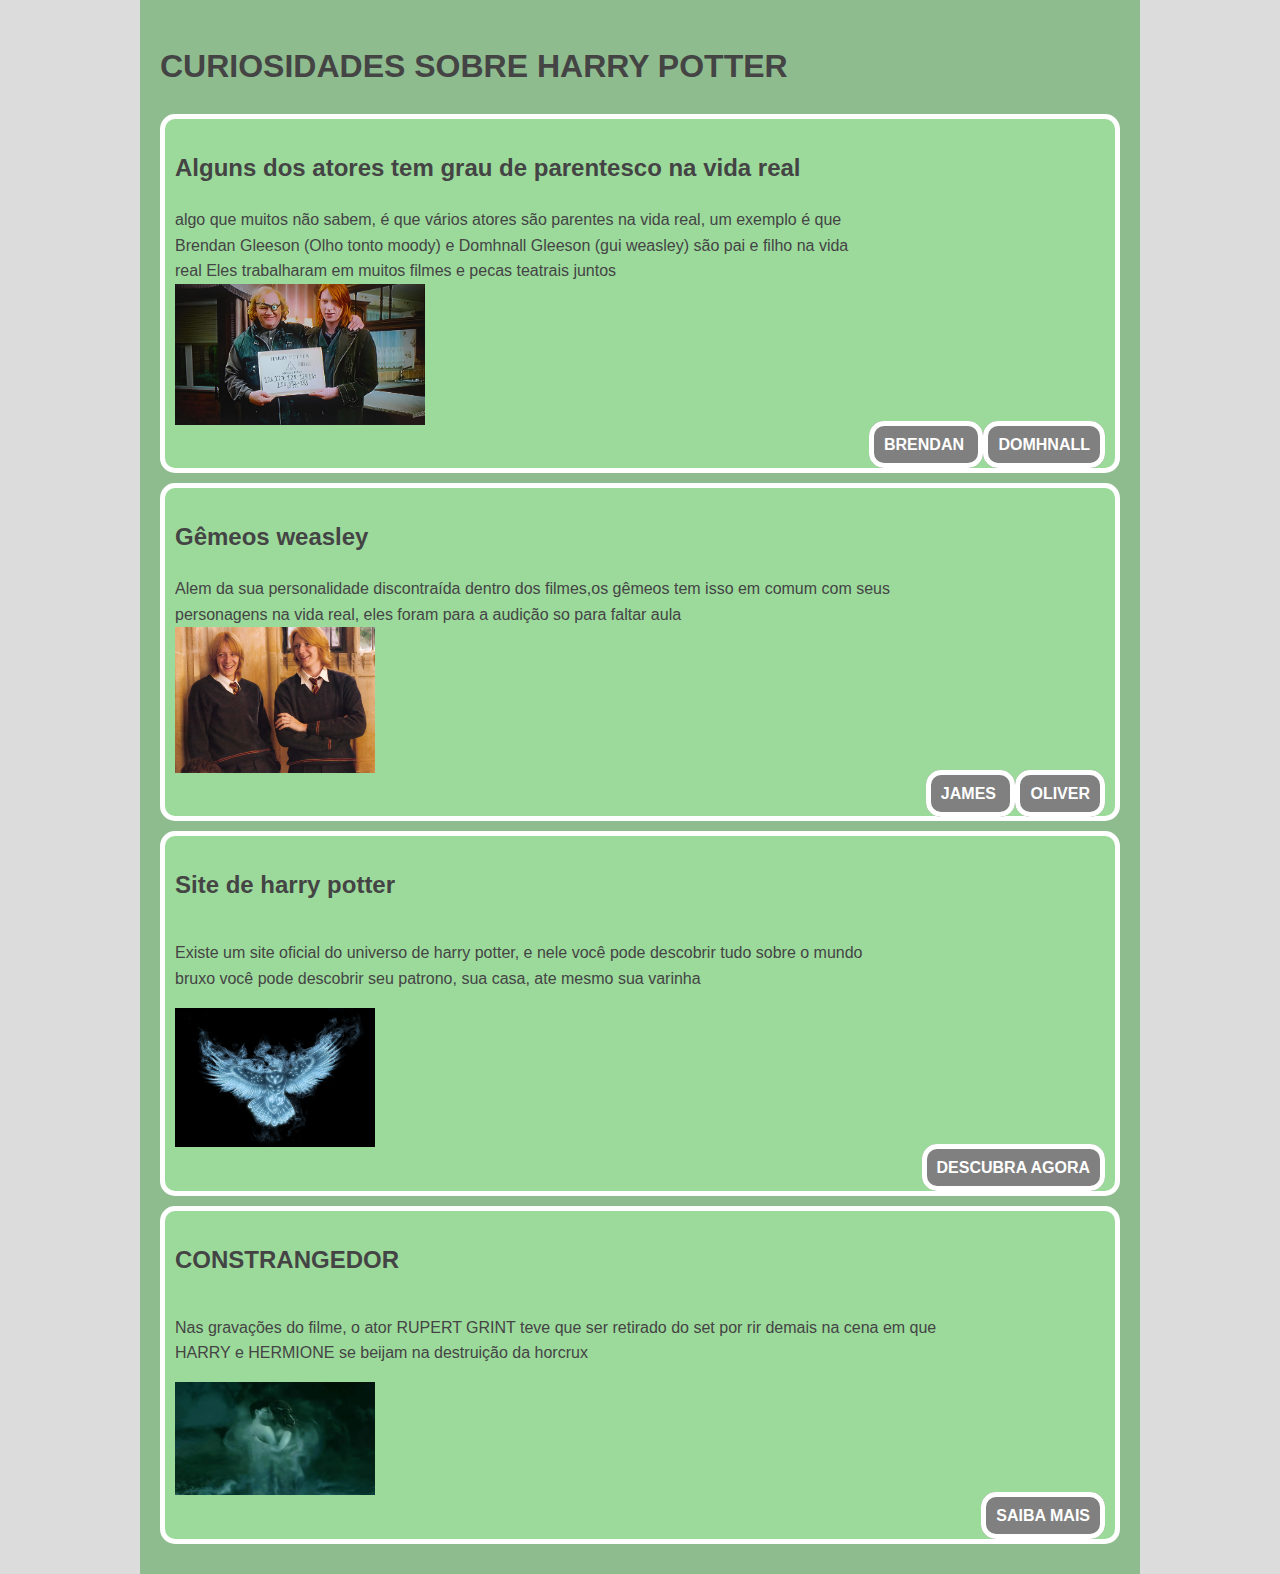
<file: Harry potter gridlayout/index.html>
<!DOCTYPE html>
<html lang="pt-br">
    <head>
        <meta charset="UTF-8">
        <meta http-equiv="X-UA-Compatible" content="IE=edge">
        <meta name="viewport" content="width=device-width, initial-scale=1.0">

        <!-- INSERÇÃO DO ARQUIVO CSS-->
        <link rel="stylesheet" href="estilos/estilos.css">
        <!-- DEFINE O TITULO DA PÁGINA -->
        <title>CURIOSIDADES DE HARRY POTTER </title>

    </head>
    

    <body>
        <!-- INICIO DO CORPO DA PÁGINA -->
        <div class="Conteiner">
            <div class="grid-conteiner">
                <h1>CURIOSIDADES SOBRE HARRY POTTER</h1>
            </div>

            <div class="grid-card">
        
                <h2 class= "grid-item-1">Alguns dos atores tem grau de parentesco na vida real</h2>

                <div class= "grid-item-2">
                algo que muitos não sabem, é que vários atores são parentes na vida real, um exemplo é que Brendan Gleeson (Olho tonto moody) e Domhnall Gleeson (gui weasley) são pai e filho na vida real
                Eles trabalharam em muitos filmes e pecas teatrais juntos</div>
                <div class= "grid-item-3">
                    <img
                    src="IMAGENS/gui e olho tonto.jpg"
                    alt="GUI E OLHO TONTO"
                    title= "LOGO HTML"
                    width="250">
                </div>
                
                <div class="grid-item-4">
                        <a class=button href="https://pt.wikipedia.org/wiki/Brendan_Gleeson">BRENDAN   </a>
            
                        <a class=button href="https://pt.wikipedia.org/wiki/Domhnall_Gleeson">DOMHNALL</a>
                </div>
                
            </div>
           
            <!-- FIM DO CONTEÚDO GUI E OLHO TONTO -->

            <!-- INICIO DO CONTEÚDO GEMEOS -->
            <div class="grid-card">
                <h2 class= "grid-item-1">Gêmeos weasley </h2>
                <div class= "grid-item-2">
                Alem da sua personalidade discontraída dentro dos filmes,os gêmeos tem isso em comum com seus personagens na vida real, eles foram para a audição so para faltar aula 
                </div>
     
                <div class= "grid-item-3">
                    <img
                    src="IMAGENS/gemeos.jpg"
                    alt="Gemeos "
                    title= "LOGO HTML"
                    width="200">
                </div>
                <div class="grid-item-4">
                        <a class=button href="https://pt.wikipedia.org/wiki/James_Phelps">JAMES   </a>
                    
                        <a class=button href="https://pt.wikipedia.org/wiki/Oliver_Phelps">OLIVER </a>
                </div>
    
                
            </div>
            <!--  FIM DO CONTEÚDO  GEMEOS --> 

            <!-- INICIO DO CONTEÚDO SITE -->
            <div class="grid-card">
                <h2 class= "grid-item-1">Site de harry potter</h2>
                <p class= "grid-item-2">
                    Existe um site oficial do universo de harry potter, e nele você pode descobrir tudo sobre o mundo bruxo você pode descobrir seu patrono, sua casa, ate mesmo sua varinha
                <div class= "grid-item-3">
                        <img
                        src="IMAGENS/PATRONO.jpg"
                        alt="patrono"
                        title= "LOGO HTML"
                        width="200">
                </div>
                <div class="grid-item-4">
                            <a class=button href="https://www.wizardingworld.com/"> DESCUBRA AGORA  </a>
                </div>


                
            </div>
            <!-- FIM DO CONTEÚDO SITE  -->

            <!--inicio do beijo-->
                <div class ="grid-card">
                    <h2 class = "grid-item-1">CONSTRANGEDOR </h2>
                    <p class= "grid-item-2">
                    Nas gravações do filme, o ator RUPERT GRINT teve que ser retirado do set por rir demais na cena em que HARRY e HERMIONE se beijam na destruição da horcrux
                    <div class = "grid-item-3">
                            <img
                            src="IMAGENS/bjo.jpg"
                            alt="bjo"
                            title= "LOGO HTML"
                            width="200"
                            />
                    </div>
                
                    <div class ="grid-item-4">
                            <a class=button href="https://observatoriodocinema.uol.com.br/filmes/2021/04/harry-potter-a-verdade-nao-contada-sobre-beijo-estranho-de-harry-e-hermione"> SAIBA MAIS  </a>
                    </div>
                
            
            
                </div>
    
            </div> 
        </div>
        <!-- FIM DO CORPO DA PÁGINA -->

    </body>
</html>
</file>
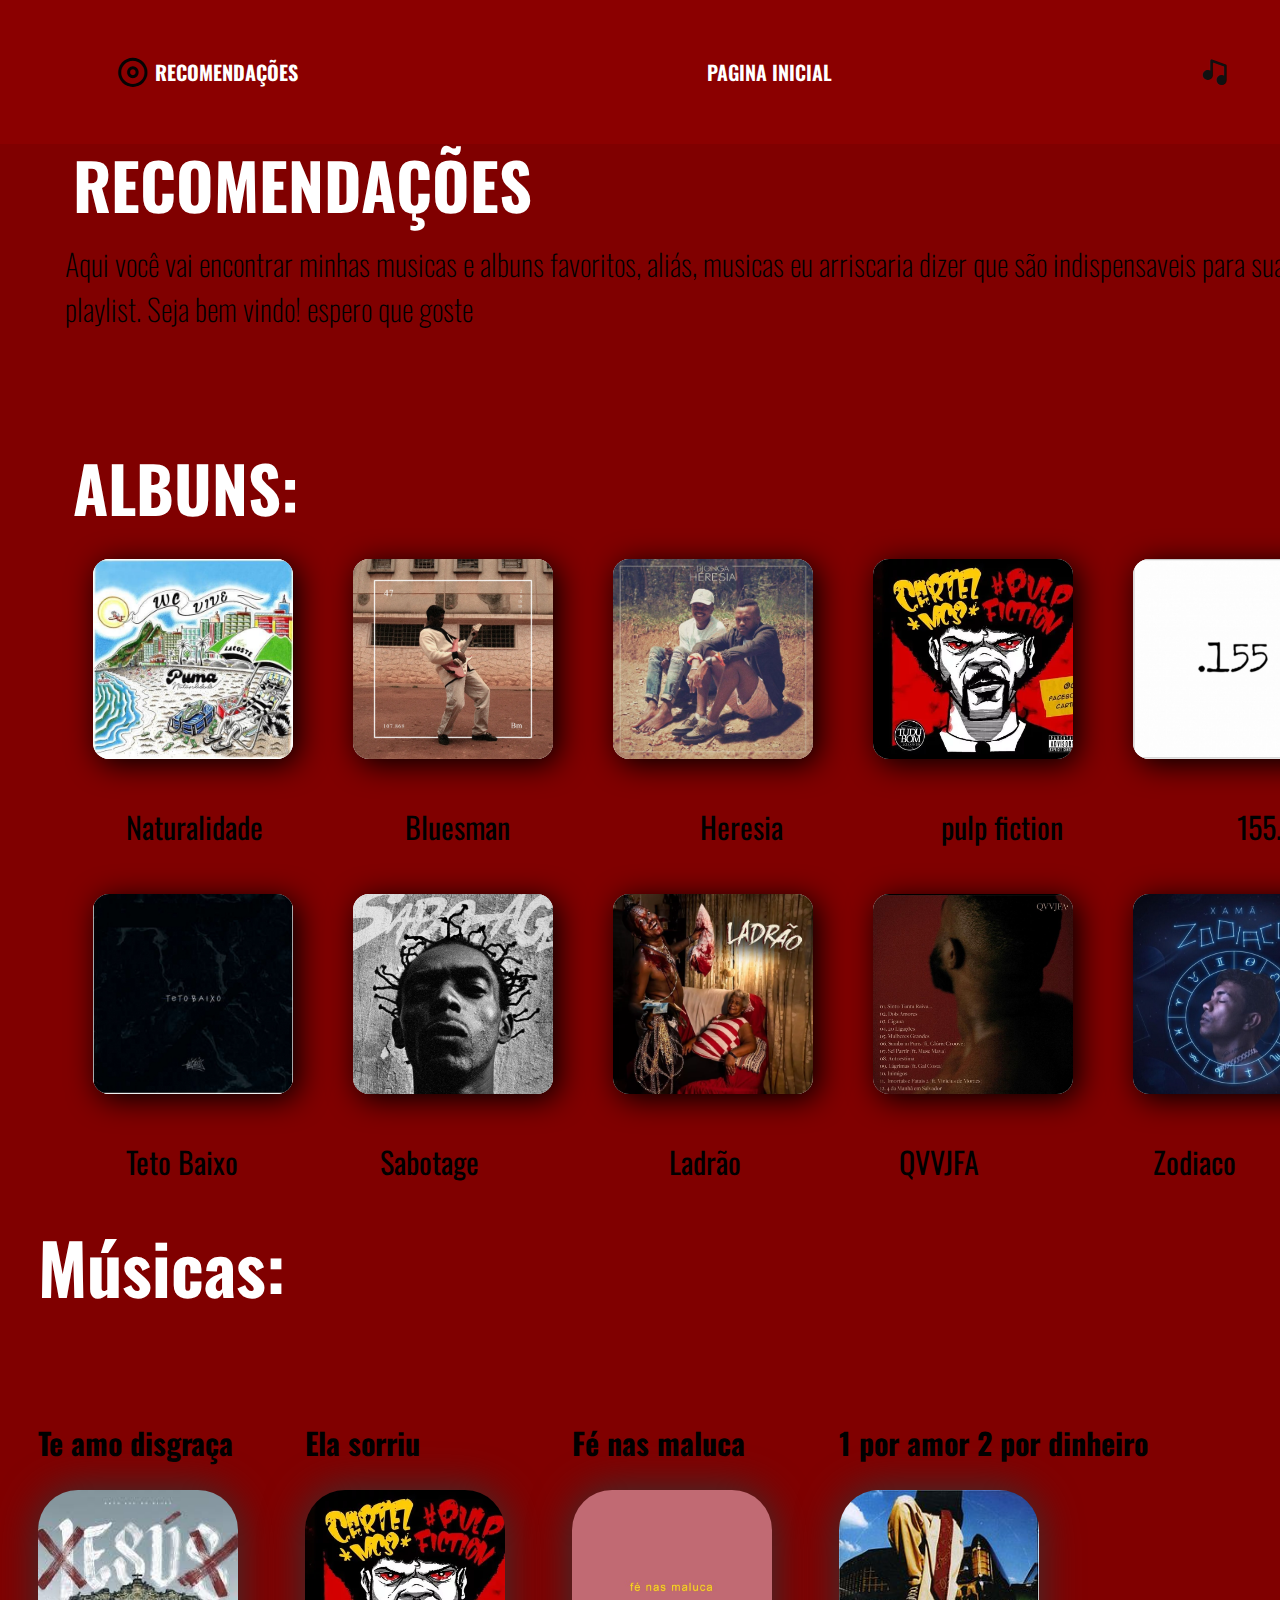
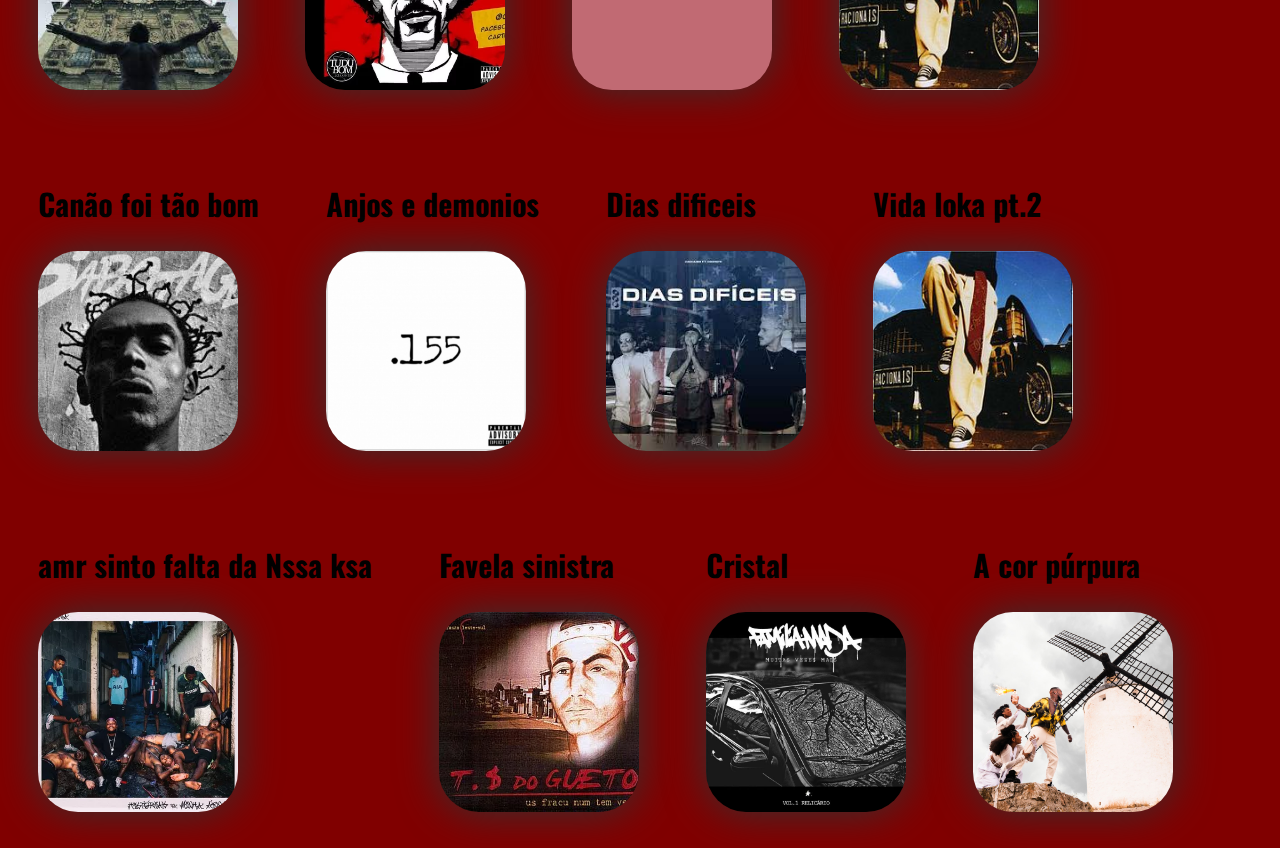
<file: Maiores nomes Rap nacional/recomendacoes.html>
<!DOCTYPE html>

<html lang="pt-br">

<head>

    <meta charset="UTF-8">
    <meta name="viewport" content="width=device-width, initial-scale=1.0">
    <title>RAP NACIONAL</title>

    <!-- FONTES -->
    <link rel="preconnect" href="https://fonts.googleapis.com">
    <link rel="preconnect" href="https://fonts.gstatic.com" crossorigin>
    <link href="https://fonts.googleapis.com/css2?family=Oswald:wght@300&display=swap" rel="stylesheet">
    <link rel="stylesheet" href="https://unpkg.com/boxicons@latest/css/boxicons.min.css">
    <link rel="stylesheet" href="styles.css">
    <!-- FIM DAS FONTES -->

<!-- INICIO DO TOPO DA PAGINA -->
</head>

<body>
    
    <header>
        <!-- LOGOTIPO -->
        <a href="#" class="logo">
            <i class='bx bx-disc bx-rotate-180 bx-fade-left' style='color:#040404'  ></i>
            RECOMENDAÇÕES 
        </a>

        <!-- FIM LOGOTIPO -->

        <!-- INICIO REDIRECIONAR -->
        </a>

        <ul class="navlist">
            <a href="index.html">
                <li>PAGINA INICIAL</li>
            </a>
   
           
        </ul>

    </section>
        <!-- FIM REDIRECIONAR -->

        <!-- ICONE2 -->
        <div class="h-main">
            <i class='bx bxs-music' style='color:#111010' ></i>
        </div>
        <!-- ICONE2 -->
    </header>



    <!-- FIM DO TOPO DA PAGINA -->


    <!-- INICIO DO CONTEUDO -->
    <section class="content">

        <div class="intro">
        <div class="content-text">

            <!-- TEXTOS -->
            <h1>RECOMENDAÇÕES</h1>
            <h3>Aqui você vai encontrar minhas musicas e albuns favoritos, aliás, musicas eu arriscaria dizer que são
             indispensaveis para sua playlist. Seja bem vindo! espero que goste</h3>

             <h1>ALBUNS:</h1>
    <!-- FIM DO CONTEUDO -->


    
        <!-- CAPA DOS ALBUNS -->
        <div class="content-img">

            <div class="box">
                <img src="./img/naturalidadeep.jpg" alt="RACIONAIS">
            </div> 
           
            <div class="box">
                <img src="./img/bluesman.webp" alt="SABOTA">
            </div>
            
            <div class="box">
                <img src="./img/heresia.jpg" alt="djonga" >

            </div>

            <div class="box">
                <img src="./img/PULPFICTION.webp" alt="RACIONAIS">
            </div> 

            <div class="box">
                <img src="./img/COSTAGOLDUMCINCO.jpg" alt="RACIONAIS">
            </div> 
            
           
        </div>
             
    </div>

        <!-- FIM CAPA DOS ALBUNS -->


        <!-- DESCRIÇÃO DE CADA ALBUM -->
        <div class="content-img">
            <div class="container1 p">
                <p>Naturalidade</p>
            </div>

            <div class="container2 p">
                <p>Bluesman</p>
            </div>
        
            <div class="container3 p">
                <p>Heresia</p> 
            </div>
           

            <div class="container4 p">
                <p>pulp fiction</p>
            </div>

            <div class="container5 p">
                <p>155.</p>
            </div>
            
    </div>
    <!-- FIM DA DESCRIÇAO DE CADA ALBUM -->



    <!-- CAPA DOS ALBUNS -->

    <div class="content-img">

        <div class="box">
            <img src="./img/teto.jpg" alt="RACIONAIS">
        </div> 
       
        <div class="box">
            <img src="./img/sabotage.jpg" alt="SABOTA">
        </div>
        
        <div class="box">
            <img src="./img/ladrao.webp" alt="djonga" >

        </div>

        <div class="box">
            <img src="./img/qvvjfa.jpg" alt="RACIONAIS">
        </div> 

        <div class="box">
            <img src="./img/zodiaco.jpg" alt="RACIONAIS">
        </div> 
       
    </div>
    <!-- FIM CAPA DOS ALBUNS -->



    <!-- DESCRIÇÃO ALBUNS -->

    <div class="content-img">
        <div class="container1 p">
            <p>Teto Baixo</p>
        </div>

        <div class="container2 p">
            <p>Sabotage</p>
        </div>
    
        <div class="container3 p">
            <p>Ladrão</p> 
        </div>
       

        <div class="container4 p">
            <p>QVVJFA</p>
        </div>

        <div class="container5 p">
            <p>Zodiaco</p>
        </div>

        <!-- FIM DESCRIÇÃO ALBUNS -->

    </div>
        <h1>Músicas:</h1>

        <div class="container">
            <h2>Te amo disgraça</h2>
    
            <img src="./img/te amo.jpg" alt="logo racionais">
        </div>

        <div class="container">
            <h2>Ela sorriu</h2>
    
            <img src="./img/PULPFICTION.webp" alt="logo racionais">
        </div>


        <div class="container">
            <h2>Fé nas maluca</h2>
    
            <img src="./img/fnmlc.jpg" alt="logo racionais">
        </div>


        <div class="container">
            <h2>1 por amor 2 por dinheiro</h2>
    
            <img src="./img/racionais2.jpg" alt="logo racionais">
        </div>


        <div class="container">
            <h2>Canão foi tão bom</h2>
    
            <img src="./img/canao foi tao.webp" alt="logo racionais">
        </div>


        <div class="container">
            <h2>Anjos e demonios</h2>
    
            <img src="./img/COSTAGOLDUMCINCO.jpg" alt="logo racionais">
        </div>

        <div class="container">
            <h2>Dias dificeis</h2>
    
            <img src="./img/diasdificeis.jpg" alt="logo racionais">
        </div>


        <div class="container">
            <h2>Vida loka pt.2</h2>
    
            <img src="./img/racionais2.jpg" alt="logo racionais">
        </div>


        <div class="container">
            <h2>amr sinto falta da Nssa ksa</h2>
    
            <img src="./img/htdmnharea.webp" alt="logo racionais">
        </div>


        <div class="container">
            <h2>Favela sinistra</h2>
    
            <img src="./img/favela.webp" alt="logo racionais">
        </div>

        <div class="container">
            <h2>Cristal</h2>
    
            <img src="./img/fmlmada.jpg" alt="logo racionais">
        </div>


        <div class="container">
            <h2>A cor púrpura</h2>
    
            <img src="./img/djoonga.jpg" alt="logo racionais">
        </div>


        </section>
    
    </div>


</body>

</html>
</file>
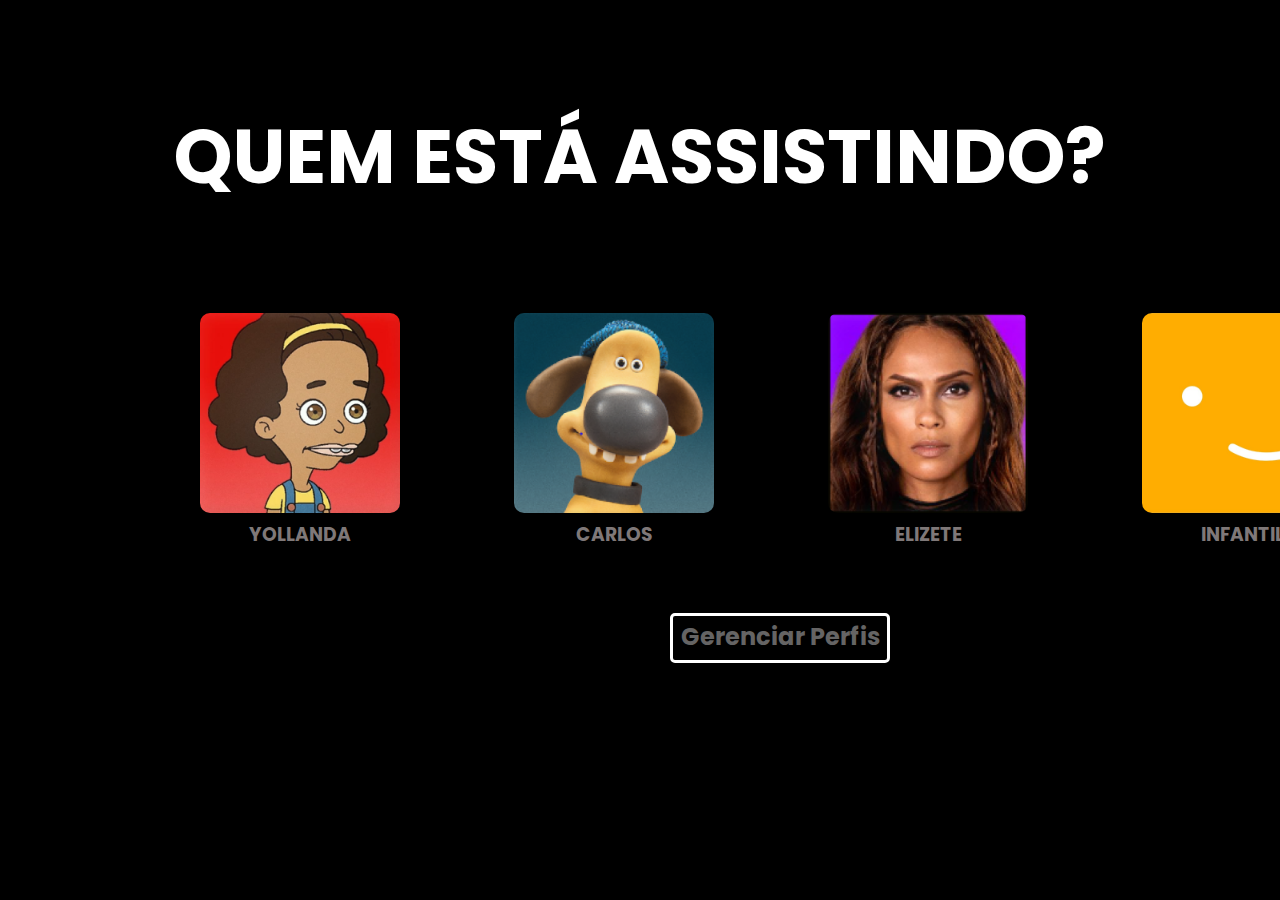
<file: Projeto_Netflix/Perfil.html>
<!DOCTYPE html>
<html lang="pt-br">
<head>
    <meta charset="UTF-8">
    <meta name="viewport" content="width=device-width, initial-scale=1.0">
    <title>NETFLIX | PERFIS</title>
    <link rel="stylesheet" href="css/perfil.css">
    <link href="https://fonts.googleapis.com/css2?family=Karantina&family=Merienda:wght@800&family=Poppins:wght@200&display=swap" rel="stylesheet">


    <link rel="stylesheet" href="https://cdnjs.cloudflare.com/ajax/libs/font-awesome/4.7.0/css/font-awesome.min.css">

    <link rel="icon" type="image/png" href="./img/Iconenet.png">
    
</head>


<body>


    <div class="texto">
        <h2>QUEM ESTÁ ASSISTINDO?</h2>
    </div>



    <div class="perfis">
        <a href="./index.html">
        <img src="./img/Missyimg.png" alt=""> <h3 class="text">YOLLANDA</h3>
        </a>

    </div>

    <div class="perfis">
        <a href="./index.html">
        <img src="./img/cachorroimg.png" alt=""> <h3 class="text">CARLOS</h3>
        </a>
    </div>

    <div class="perfis">
        <a href="./index.html">
        <img src="./img/Mazekeenimg.png" alt=""> <h3 class="text">ELIZETE</h3>
       </a>
    </div>

    <div class="perfis">
        <a href="./index.html">
        <img src="./img/iconeimg.png" alt=""> <h3 class="text">INFANTIL</h3>
        </a>
    </div>


    <div class="button">
        <h2>Gerenciar Perfis</h2>
    </div>






</body>


</html>
</file>
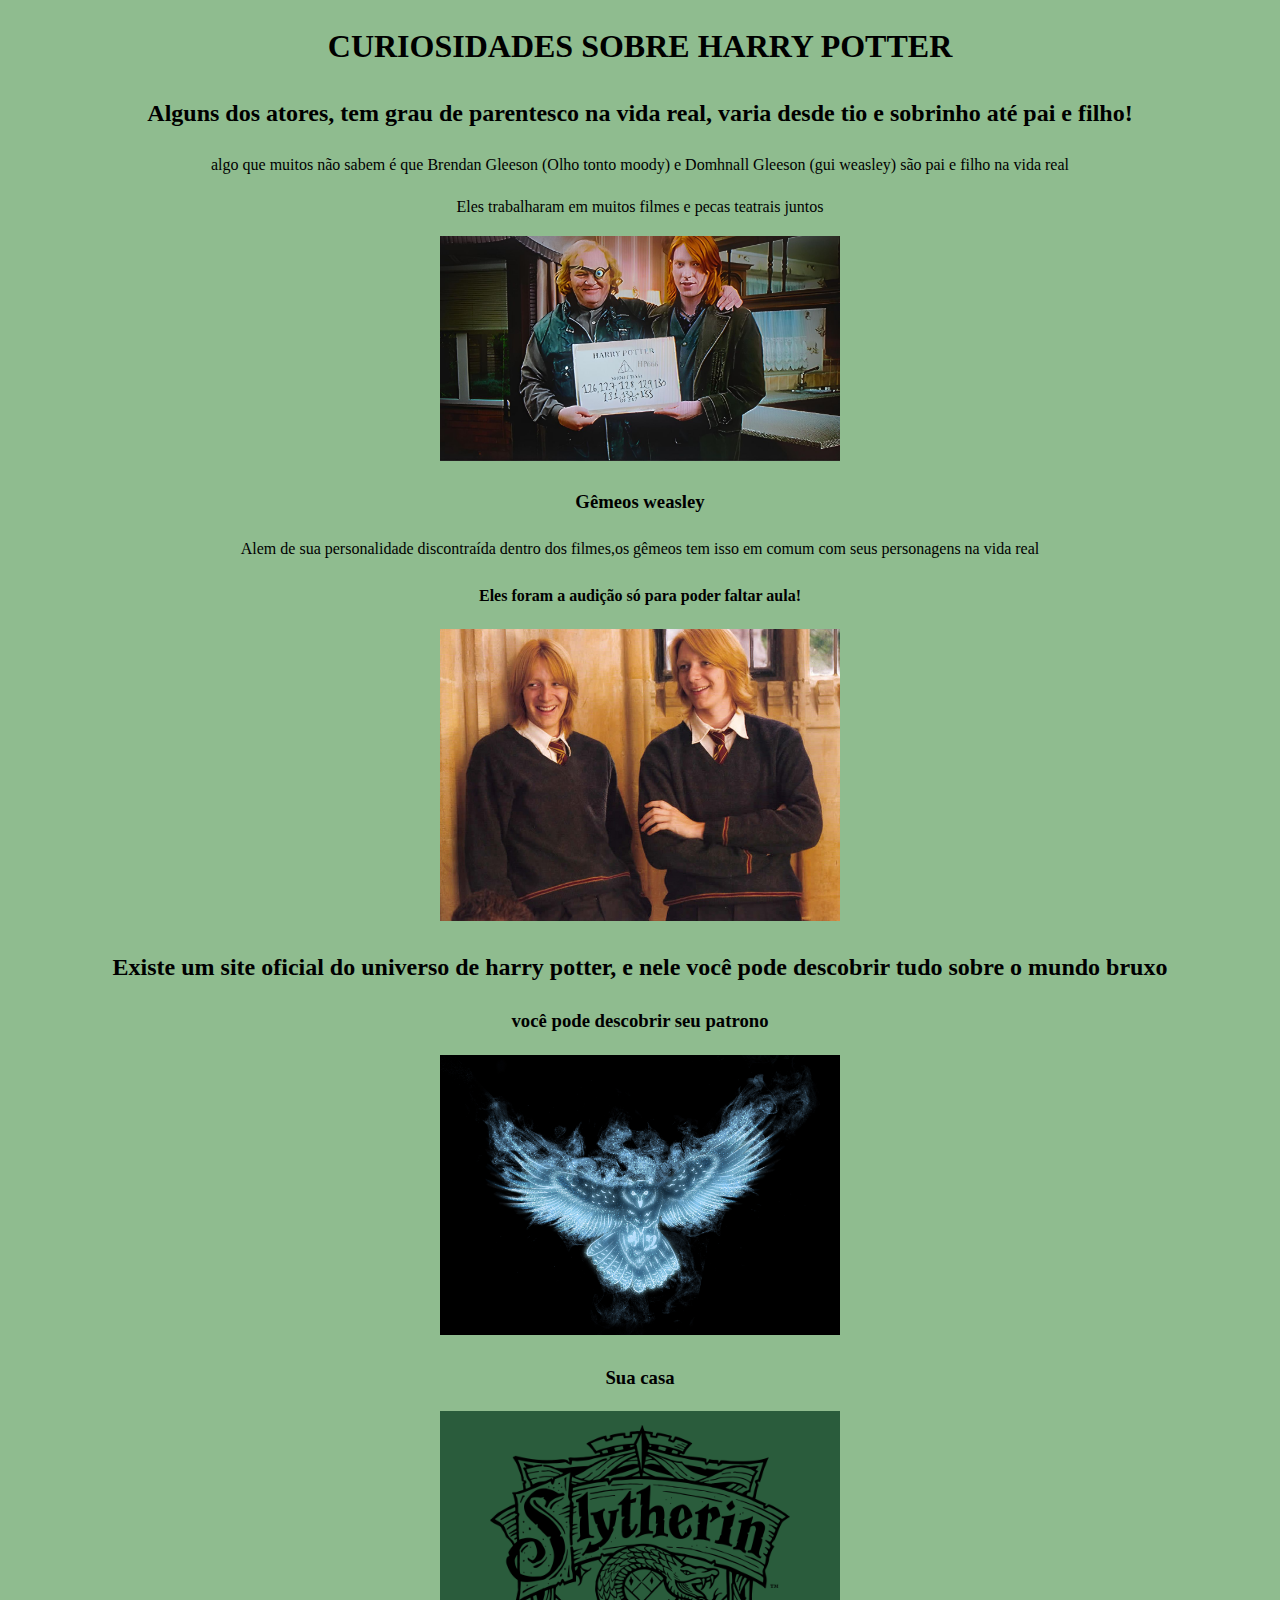
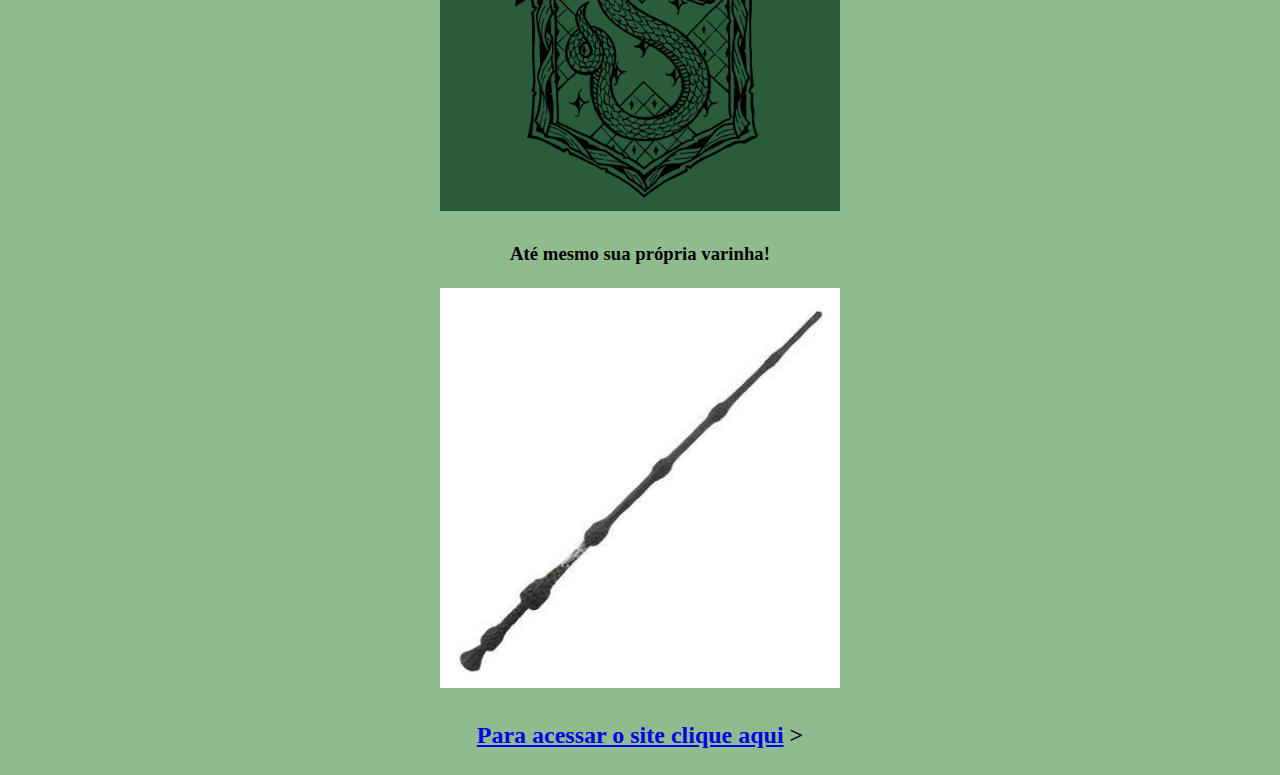
<file: Primeiro site/HP/homepage/hp.html>
<!DOCTYPE html>

<html lang="pt-br">

<!--COMECO DO PROJETO-HEAD-->

<head>
    <meta charset="UTF-8">
    <meta name="viewport" content="width=device-width, initial-scale=1.0">
    <title>HARRY POTTER WIKI</title>
   
   <!--MUDAR ESTILOS CSS-->
    <link rel="stylesheet" href="./estilos.css">
    
</head>



<body>
<!--COMECO GUI E OLHO TONTO-->
  <h1>   <h1> 
      <h1>CURIOSIDADES SOBRE HARRY POTTER</h1>

    <h2>Alguns dos atores, tem grau de parentesco na vida real, varia desde tio e sobrinho até pai e filho!</h2>

    <p>algo que muitos não sabem é que Brendan Gleeson (Olho tonto moody) e Domhnall Gleeson (gui weasley) são pai e filho na vida real </p>
    
<p>Eles trabalharam em muitos filmes e pecas teatrais juntos</p>    

    <img src="./img/gui e olho tonto.jpg" alt="LOGO HARRY POTTER" width="400x800">

    <!--FINAL GUI E OLHO TONTO-->


<!--Comeco gemeos-->
    <h3>Gêmeos weasley</h3>
   <P>Alem de sua personalidade discontraída dentro dos filmes,os gêmeos tem isso em comum com seus personagens na vida real</P>
   <h4>Eles foram a audição só para poder faltar aula!</h4> 
   <img src="./img/gemeos.jpg" alt="HP GEMEOS" width="400x800">
<!--final gemeos-->

<!---COMECO SITE WIZANDING-->
<h2>Existe um site oficial do universo de harry potter, e nele você pode descobrir tudo sobre o mundo bruxo</h2>

<h3>você pode descobrir seu patrono<h3> 
    
    <img src="./img/PATRONO.jpg" alt="HP PATRONO" width="400x800">

    <h3>Sua casa<h3>
        <img src="./img/slytherin.webp" alt="AA" width="400x800">

        <h3>Até mesmo sua própria varinha!<h3>
            <img src="./img/wand.jpg.crdownload" alt="AAA" width="400x800">
            
           <h2>   <h2>
            <a href="https://www.wizardingworld.com/">Para acessar o site clique aqui</a>
    <!--final-->>
</body>

</html>
</file>
<file: Harry potter gridlayout/estilos/estilos.css>
body{
        margin:0;
        font-family: Verdana, Geneva, Tahoma, sans-serif;
        font-size: 16px;
        color: #444;
        line-height: 1.6;
        background-color:#dcdcdc;   
    }

    .Conteiner{
        margin: auto;
        width: 960px;
        padding: 20px;
        background-color: #8fbc8f;
    }

    .grid-conteiner{
        display: grid;
        grid-column: auto;
        row-gap: 10px;
        background-color: #8fbc8f; 
       
    }

    .grid-card{
        display: grid;
       grid-template-columns: auto auto auto;
        column-gap: 20px;
        padding: 10px;
        background-color:#9cda9c;
        border: 5px solid white;
        margin-bottom: 10px;
        border-radius: 15px;
    }

    .grid-item-1{
        grid-column: 1 / 3;
    }

    .grid-item-2{
    grid-column: 1 / 3;
    }

    .grid-item-3{
        grid-column: 1 / 4;
       
    }

   
    .grid-item-4{
        grid-column: 3 / 4;
    }





    .button{
        text-decoration: none;
        background-color: #808080;
        color: white;
        padding: 10px;
        border: 5px solid white;
        border-radius: 15px;
        font-weight: bold;
    }
</file>
<file: Maiores nomes Rap nacional/styles.css>
*{
    padding: 0;
    /* margin: 0; */
    font-family: 'Oswald';
    text-decoration: none;
    list-style: none;
    box-sizing: border-box;
}

:root{  
    --text-color2:#0000;
    --bg-color:#800000;
    --main-color:#427BED;
    --second-color:#FFFFFF;
    --other-color:#000000;
    --big-font: 4rem;
    --p-font: 5px;
}

body{
    background: var(--bg-color) ;
    color: var(--text-color);
    font-size: 30px;
}

header{
    color: var(--second-color);
    position: fixed;
    z-index: 1000;
    top: 0;
    right: 0;
    width: 100%;
    display: flex;
    align-items: center;
    justify-content: space-between;
    padding: 27px 9%;
    padding-right:50px;
    background-color: #8B0000;
}

h1{
    color: var(--second-color);
    font-size: 70px;
    padding-left: 30px;
    
}
.logo{
    display: flex;
    align-items: center;
    color: var(--text-color);
    font-size: 20px;
    font-weight: bold;
    padding-right: 40px;
}

.logo i{
    vertical-align: middle;
    color: var(--main-color);
    font-size: 35px;
    margin-right: 5px;
}

.navlist{
    display: flex;
    padding-left: 0px;
}

.navlist a{
    font-size: var(--p-font); 
    color: var(--text-color);
    font-weight: 600;
    font-size: 20px;
    margin: 0 15px;
    transition: all ease 0.55;
    /* padding-right: 40px; */
}   

.h-main{
    display: flex;
    align-items: center;
    font-size: 30px;
}

.icon{
    font-size: 5px;
}

.content{
    position: relative;
    top:20px;
    width: 100%;
    height: 100vh; 
    display: grid;
    grid-template-columns: repeat(2, 1fr);
    align-items: center;
    gap: 1rem;
    padding-right:50px;
}

.content-text h1{
    font-size: var(--big-font);
    line-height: 1.3;
    font-weight: 800;
    padding-left: 50px;
    margin: none;
    /* padding-bottom: 10px; */
    padding-top: 100px;
    margin: 15px;
}

.content-text h4{
     color:#000000;
     font-weight: 4;
     font-size: 22px;
     letter-spacing: 10px;
     text-transform: uppercase; 
      padding-left: 70px;
     /* padding-bottom: 20px;
     padding-top: 40px;   */
     margin: none;
}

.content-text p{
    margin: 5px 0 20px;
    color:#000000;
    font-weight: 4;
    font-size: 30px;
    text-transform: uppercase;
    padding-left: 7rem; 
    /* float: left; */
    margin-bottom: 70px;
    margin-left: none;
    /* padding-right: 3rem; */
    
}
   

.content-img{
    padding-left: 70px;
    display: flex;
    grid-template-columns: auto auto auto auto;
    width: max-content;
    gap:30px;
    float: left;
    
}

.box {
    background-color: var(--second-color);
    border-radius: 1rem;
    box-shadow: 5px 5px 30px black;
    transition: all ease .25s;
    position: relative;
    width: max-content;
    height: max-content;
    display: flex;
    object-fit: cover ;
    background-size: cover;
    margin: 15px;
    float: left;
}
  
.box img {
    width: 150px;
    border-radius: 1rem;
    object-fit: cover;
    background-size: cover;
   
  } */

.box{
    background-color: var(--second-color);
    border-radius: 1rem;
    box-shadow: 5px 5px 30px black;
    transition: all ease .25s;
    position: relative;
    width: 300px;
    height: 200px;
    object-fit: cover;
    padding-top: 10px;
}

.box img {
    width: 200px;
    height: 200px;
    border-radius: 1rem;
    object-fit: cover;
    background-size: cover;
   

  }
  
.box:hover{
    transform: translateY(-5px) scale(1.1);
}

.logo-icon{
    color: var(--text-color2);
    font-size: 700px;

}

.container{
    padding-left: 70px;
    display: inline-block;
    align-items: center;
    font-size: 20px;
    padding: 30px;
}
.container1 p{
    font-size: 30px;
    float: left;
    padding-left: 3rem;
   
}

.container img {
    width: 200px;
    height: 200px;
    border-radius: 20%;
    filter: drop-shadow(0px 0px 20px #333333);
    display: inline-block;
}

.content-text h2{
    color:#FFFFFF;
    font-weight: 4;
    font-size: 30px;
    padding-left: 70px;
    margin: 15px;
}

.content-text h3{
    color:#000000;
    font-weight: 4;
    font-size: 30px;
    padding-left: 42px;
    margin: 15px;
}

.container2 p{
    font-size: 30px;
    float: left;
    padding-left: 20rem;
    padding-left: 7rem;
    
}

.container3 p{
    font-size: 30px;
    float: left;
    padding-left: 10rem;
    float: bottom;
    
    
}

.container4 p{
    font-size: 30px;
    float: left;
    padding-left: 8rem;
}

.container5 p{
    font-size: 30px;
    padding-left: 9rem;
}
</file>
<file: Projeto_Netflix/css/perfil.css>
*{
    margin: 0;
    padding: 0;
    box-sizing: border-box;
    text-decoration: none;
    font-family: 'Poppins';
}

body{
    background: black;
}

.perfis{
    position: relative;
    width: 200px;
    height: 200px;
    margin: 100px 200px;
    display: inline-block;
    margin-right: -90px;
    
    
}

.perfis img{
    border-radius: 10px;
    width: 100%;
}

.texto{
    color: white;
    padding-top: 100px;
    text-align: center;
    font-size: 50px;
}

.text{
    color: #7F7878;
    text-align: center;
    
}

.button{
    color: rgb(101, 100, 100);
    text-align: center;
    display: inline-block;
    background-color: transparent;
    width: 220px;
    height: 50px;
    margin-left: 670px;
    border-style: solid;
    border-color: white;
    border-radius: 5px;
}

.button h2 {
    justify-content: center;
    text-align: center;
    margin-top: 3px;
}
</file>
<file: Primeiro site/HP/homepage/estilos.css>
body{

    font-family: Verdana, Geneva, Tahoma, sans-serif
    font-size: 16px;
    color: #000000;
    line-height: 1.6;
    background-color: #8fbc8f;

text-align: Center;


}
</file>
